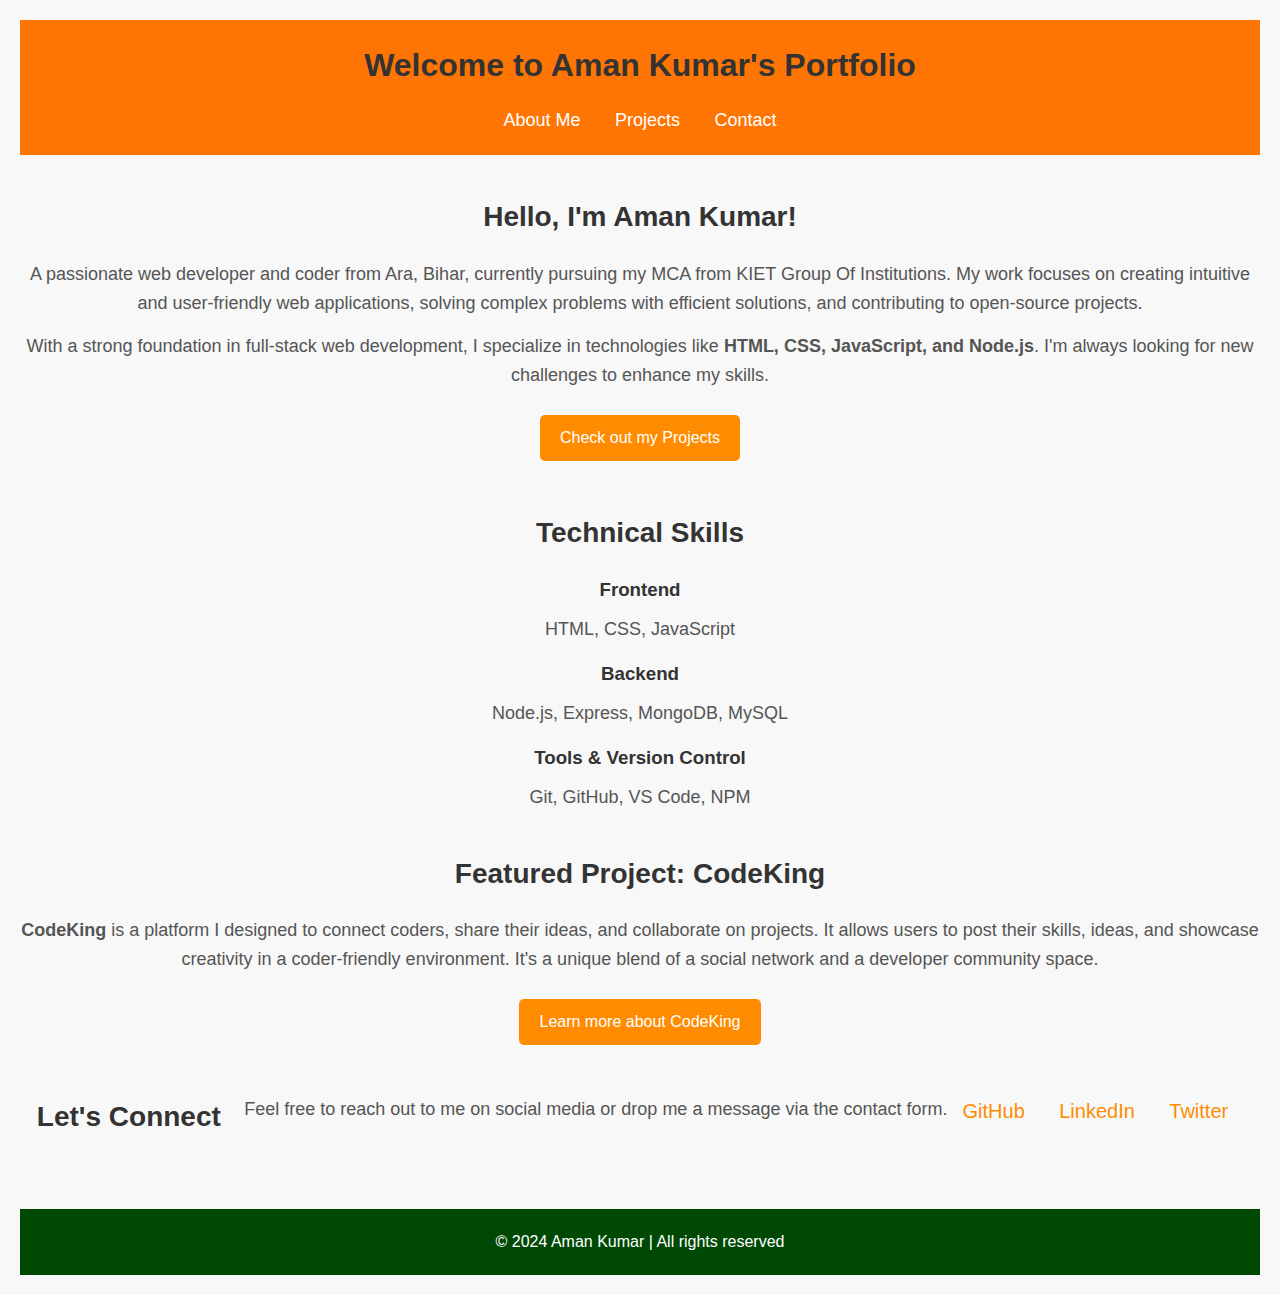
<file: index.html>
<!DOCTYPE html>
<html lang="en">

<head>
    <meta charset="UTF-8">
    <meta name="viewport" content="width=device-width, initial-scale=1.0">
    <title>Aman Kumar | Portfolio</title>
    <link rel="stylesheet" href="/css/style.css">
</head>

<body>
    <header>
        <h1>Welcome to Aman Kumar's Portfolio</h1>
        <nav>
            <a href="about.html">About Me</a>
            <a href="projects.html">Projects</a>
            <a href="contact.html">Contact</a>
        </nav>
    </header>

    <section class="intro">
        <h2>Hello, I'm Aman Kumar!</h2>
        <p>A passionate web developer and coder from Ara, Bihar, currently pursuing my MCA from KIET Group Of
            Institutions. My work focuses on creating intuitive and user-friendly web applications, solving complex
            problems with efficient solutions, and contributing to open-source projects.</p>
        <p>With a strong foundation in full-stack web development, I specialize in technologies like <strong>HTML, CSS,
                JavaScript, and Node.js</strong>. I'm always looking for new challenges to enhance my skills.</p>

        <a href="projects.html" class="btn">Check out my Projects</a>
    </section>

    <section class="skills">
        <h2>Technical Skills</h2>
        <div class="skills-list">
            <div class="skill-item">
                <h3>Frontend</h3>
                <p>HTML, CSS, JavaScript</p>
            </div>
            <div class="skill-item">
                <h3>Backend</h3>
                <p>Node.js, Express, MongoDB, MySQL</p>
            </div>
            <div class="skill-item">
                <h3>Tools & Version Control</h3>
                <p>Git, GitHub, VS Code, NPM</p>
            </div>
        </div>
    </section>

    <section class="featured-project">
        <h2>Featured Project: CodeKing</h2>
        <p><strong>CodeKing</strong> is a platform I designed to connect coders, share their ideas, and collaborate on
            projects. It allows users to post their skills, ideas, and showcase creativity in a coder-friendly
            environment. It's a unique blend of a social network and a developer community space.</p>
        <a href="projects.html#codeking" class="btn">Learn more about CodeKing</a>
    </section>

    <section class="social-links">
        <h2>Let's Connect&nbsp;&nbsp;&nbsp;</h2>
        <p>Feel free to reach out to me on social media or drop me a message via the contact form.</p>
        <div class="social-icons">
            <a href="https://github.com/amantaycon" target="_blank">GitHub</a>
            <a href="https://linkedin.com/in/amantaycon" target="_blank">LinkedIn</a>
            <a href="https://twitter.com/amantaycon" target="_blank">Twitter</a>
        </div>
    </section>

    <footer>
        <p>&copy; 2024 Aman Kumar | All rights reserved</p>
    </footer>
</body>

</html>
</file>
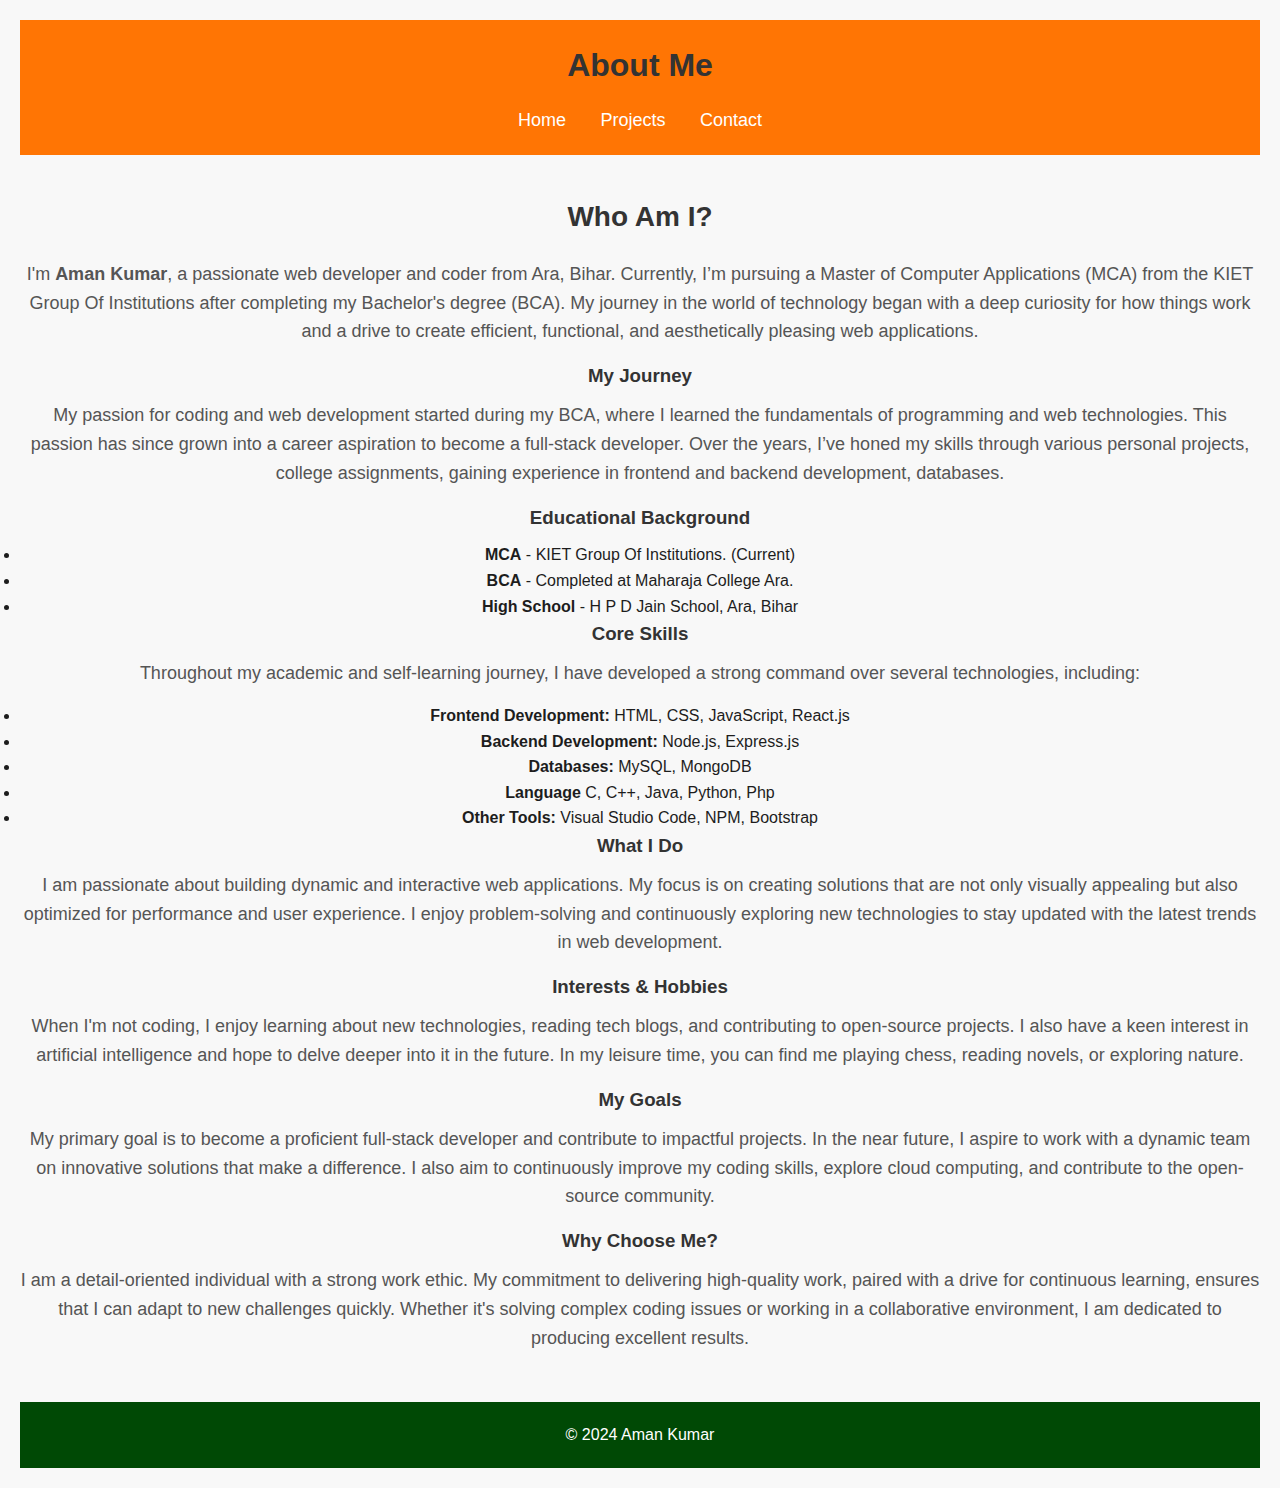
<file: about.html>
<!DOCTYPE html>
<html lang="en">

<head>
    <meta charset="UTF-8">
    <meta name="viewport" content="width=device-width, initial-scale=1.0">
    <title>About | Aman Kumar</title>
    <link rel="stylesheet" href="/css/style.css">
</head>

<body>
    <header>
        <h1>About Me</h1>
        <nav>
            <a href="index.html">Home</a>
            <a href="projects.html">Projects</a>
            <a href="contact.html">Contact</a>
        </nav>
    </header>

    <section class="about">
        <h2>Who Am I?</h2>
        <p>
            I'm <strong>Aman Kumar</strong>, a passionate web developer and coder from Ara, Bihar. Currently, I’m
            pursuing a Master of Computer Applications (MCA) from the KIET Group Of Institutions after completing my Bachelor's
            degree (BCA). My journey in the world of technology began with a deep curiosity for how things work and a
            drive to create efficient, functional, and aesthetically pleasing web applications.
        </p>

        <h3>My Journey</h3>
        <p>
            My passion for coding and web development started during my BCA, where I learned the fundamentals of
            programming and web technologies. This passion has since grown into a career aspiration to become a
            full-stack developer. Over the years, I’ve honed my skills through various personal projects, college
            assignments, gaining experience in frontend and backend development, databases.
        </p>

        <h3>Educational Background</h3>
        <ul>
            <li><strong>MCA</strong> - KIET Group Of Institutions. (Current)</li>
            <li><strong>BCA</strong> - Completed at Maharaja College Ara.
            </li>
            <li><strong>High School</strong> - H P D Jain School, Ara, Bihar</li>
        </ul>

        <h3>Core Skills</h3>
        <p>
            Throughout my academic and self-learning journey, I have developed a strong command over several
            technologies, including:
        </p>
        <ul>
            <li><strong>Frontend Development:</strong> HTML, CSS, JavaScript, React.js</li>
            <li><strong>Backend Development:</strong> Node.js, Express.js</li>
            <li><strong>Databases:</strong> MySQL, MongoDB</li>
            <li><strong>Language</strong> C, C++, Java, Python, Php</li>
            <li><strong>Other Tools:</strong> Visual Studio Code, NPM, Bootstrap</li>
        </ul>

        <h3>What I Do</h3>
        <p>
            I am passionate about building dynamic and interactive web applications. My focus is on creating solutions
            that are not only visually appealing but also optimized for performance and user experience. I enjoy
            problem-solving and continuously exploring new technologies to stay updated with the latest trends in web
            development.
        </p>

        <h3>Interests & Hobbies</h3>
        <p>
            When I'm not coding, I enjoy learning about new technologies, reading tech blogs, and contributing to
            open-source projects. I also have a keen interest in artificial intelligence and hope to delve deeper into
            it in the future. In my leisure time, you can find me playing chess, reading novels, or exploring nature.
        </p>

        <h3>My Goals</h3>
        <p>
            My primary goal is to become a proficient full-stack developer and contribute to impactful projects. In the
            near future, I aspire to work with a dynamic team on innovative solutions that make a difference. I also aim
            to continuously improve my coding skills, explore cloud computing, and contribute to the open-source
            community.
        </p>

        <h3>Why Choose Me?</h3>
        <p>
            I am a detail-oriented individual with a strong work ethic. My commitment to delivering high-quality work,
            paired with a drive for continuous learning, ensures that I can adapt to new challenges quickly. Whether
            it's solving complex coding issues or working in a collaborative environment, I am dedicated to producing
            excellent results.
        </p>
    </section>

    <footer>
        <p>&copy; 2024 Aman Kumar</p>
    </footer>
</body>

</html>
</file>
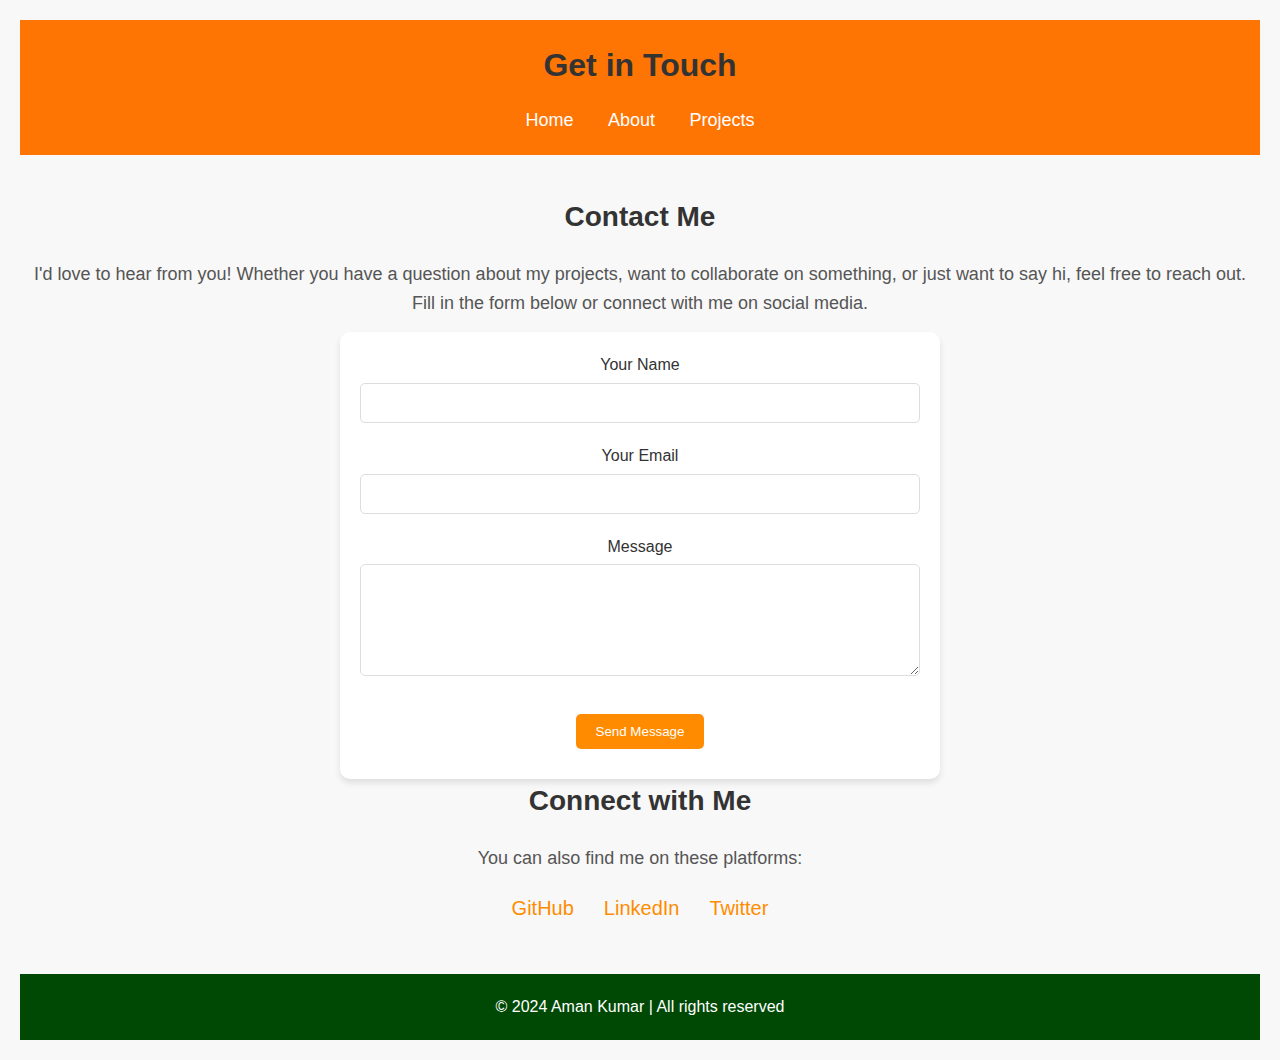
<file: contact.html>
<!DOCTYPE html>
<html lang="en">

<head>
  <meta charset="UTF-8">
  <meta name="viewport" content="width=device-width, initial-scale=1.0">
  <title>Contact | Aman Kumar</title>
  <link rel="stylesheet" href="/css/style.css">
</head>

<body>
  <header>
    <h1>Get in Touch</h1>
    <nav>
      <a href="index.html">Home</a>
      <a href="about.html">About</a>
      <a href="projects.html">Projects</a>
    </nav>
  </header>

  <section class="contact-section">
    <h2>Contact Me</h2>
    <p>
      I'd love to hear from you! Whether you have a question about my projects, want to collaborate on something, or
      just want to say hi, feel free to reach out. Fill in the form below or connect with me on social media.
    </p>

    <form action="mailto:youremail@example.com" method="post" enctype="text/plain" class="contact-form">
      <div class="form-group">
        <label for="name">Your Name</label>
        <input type="text" id="name" name="name" required>
      </div>

      <div class="form-group">
        <label for="email">Your Email</label>
        <input type="email" id="email" name="email" required>
      </div>

      <div class="form-group">
        <label for="message">Message</label>
        <textarea id="message" name="message" rows="5" required></textarea>
      </div>

      <button type="submit" class="btn">Send Message</button>
    </form>

    <!-- Social Links -->
    <h2>Connect with Me</h2>
    <p>You can also find me on these platforms:</p>
    <div class="social-links">
      <a href="https://github.com/amantaycon" target="_blank">GitHub</a>
      <a href="https://linkedin.com/in/amantaycon" target="_blank">LinkedIn</a>
      <a href="https://twitter.com/amantaycon" target="_blank">Twitter</a>
    </div>
  </section>

  <footer>
    <p>&copy; 2024 Aman Kumar | All rights reserved</p>
  </footer>
</body>

</html>
</file>
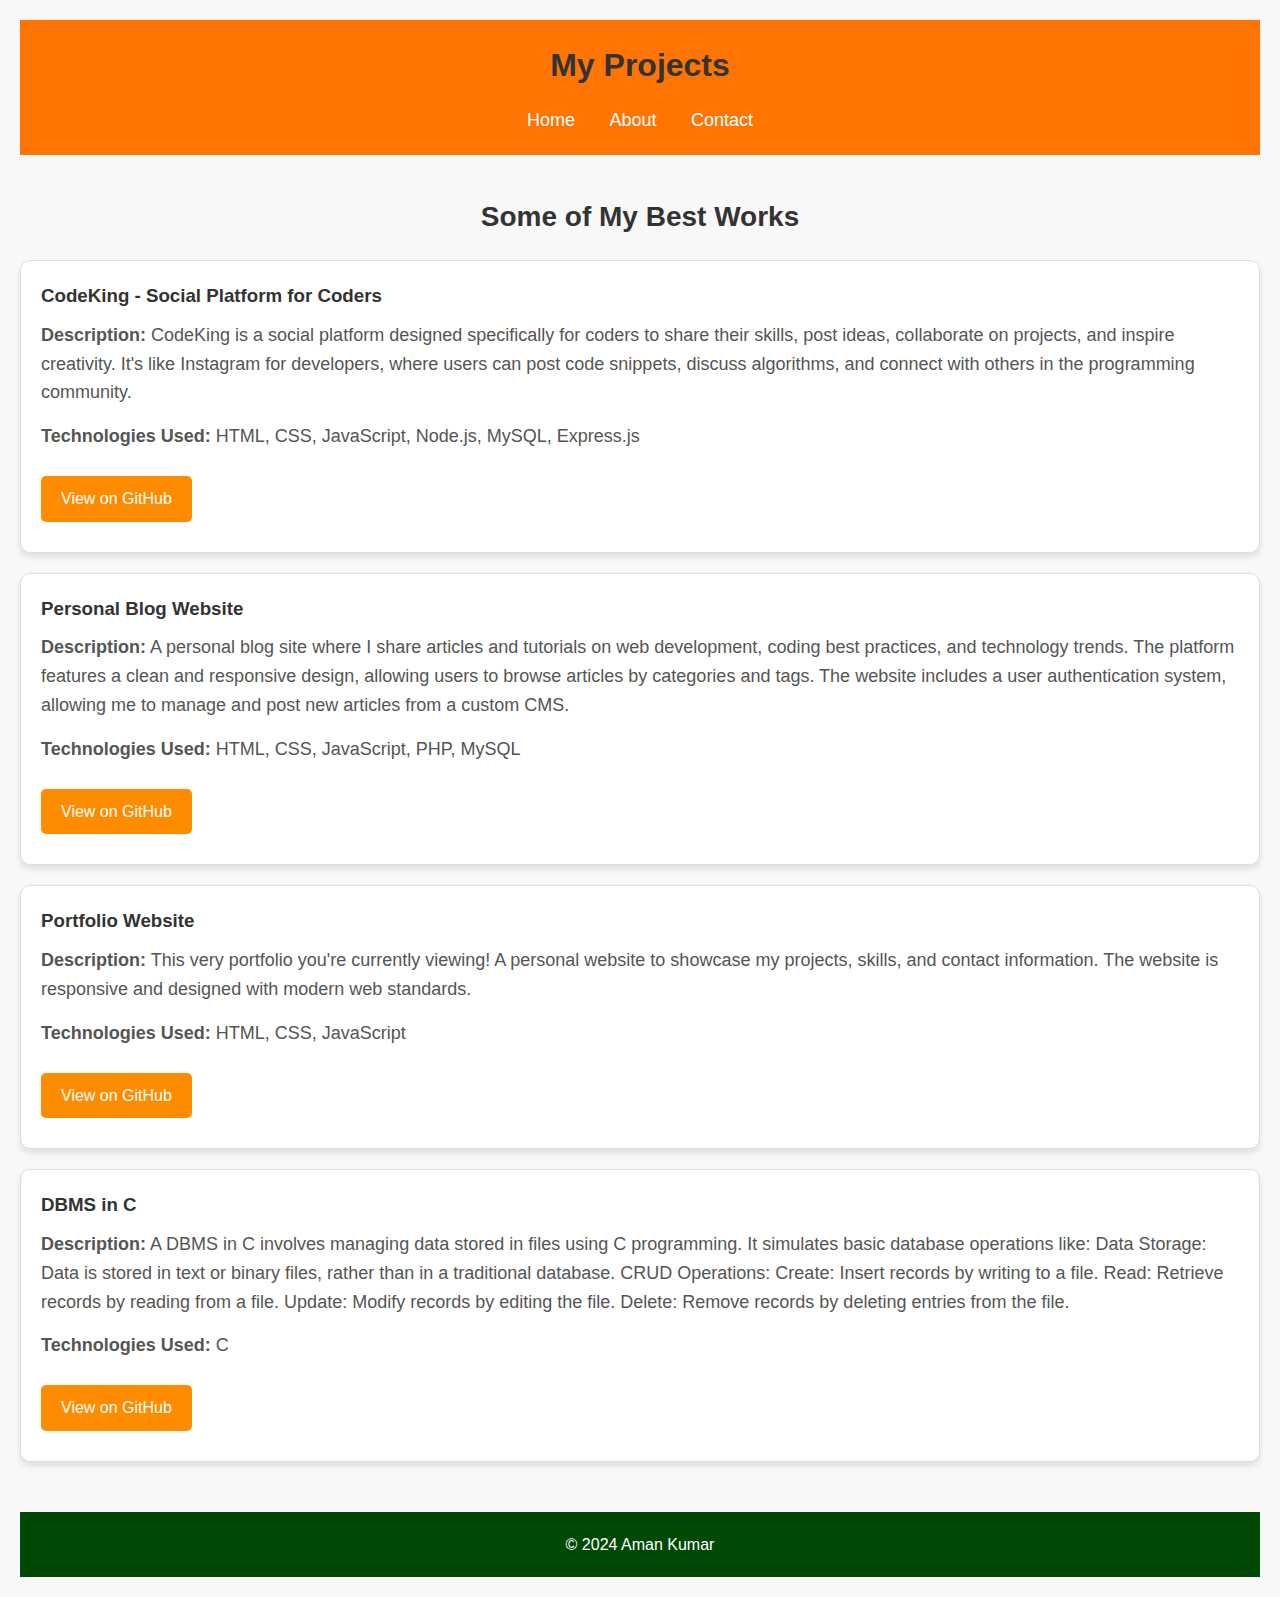
<file: projects.html>
<!DOCTYPE html>
<html lang="en">

<head>
  <meta charset="UTF-8">
  <meta name="viewport" content="width=device-width, initial-scale=1.0">
  <title>Projects | Aman Kumar</title>
  <link rel="stylesheet" href="/css/style.css">
</head>

<body>
  <header>
    <h1>My Projects</h1>
    <nav>
      <a href="index.html">Home</a>
      <a href="about.html">About</a>
      <a href="contact.html">Contact</a>
    </nav>
  </header>

  <section class="projects">
    <h2>Some of My Best Works</h2>

    <div class="project-item">
      <h3>CodeKing - Social Platform for Coders</h3>
      <p>
        <strong>Description:</strong> CodeKing is a social platform designed specifically for coders to share their
        skills, post ideas, collaborate on projects, and inspire creativity. It's like Instagram for developers, where
        users can post code snippets, discuss algorithms, and connect with others in the programming community.
      </p>
      <p>
        <strong>Technologies Used:</strong> HTML, CSS, JavaScript, Node.js, MySQL, Express.js
      </p>
      <a href="/" target="_blank" class="btn">View on GitHub</a>
    </div>

    <div class="project-item">
      <h3>Personal Blog Website</h3>
      <p>
        <strong>Description:</strong> A personal blog site where I share articles and tutorials on web development,
        coding best practices, and technology trends. The platform features a clean and responsive design, allowing
        users to browse articles by categories and tags. The website includes a user authentication system, allowing me
        to manage and post new articles from a custom CMS.
      </p>
      <p>
        <strong>Technologies Used:</strong> HTML, CSS, JavaScript, PHP, MySQL
      </p>
      <a href="/" target="_blank" class="btn">View on GitHub</a>
    </div>

    <div class="project-item">
      <h3>Portfolio Website</h3>
      <p>
        <strong>Description:</strong> This very portfolio you're currently viewing! A personal website to showcase my
        projects, skills, and contact information. The website is responsive and designed with modern web standards.
      </p>
      <p>
        <strong>Technologies Used:</strong> HTML, CSS, JavaScript
      </p>
      <a href="/" target="_blank" class="btn">View on GitHub</a>
    </div>
    <div class="project-item">
      <h3>DBMS in C</h3>
      <p>
        <strong>Description:</strong> A DBMS in C involves managing data stored in files using C programming. It
        simulates basic database operations like:

        Data Storage: Data is stored in text or binary files, rather than in a traditional database.
        CRUD Operations:
        Create: Insert records by writing to a file.
        Read: Retrieve records by reading from a file.
        Update: Modify records by editing the file.
        Delete: Remove records by deleting entries from the file.
      </p>
      <p>
        <strong>Technologies Used:</strong> C
      </p>
      <a href="/" target="_blank" class="btn">View on GitHub</a>
    </div>
  </section>

  <footer>
    <p>&copy; 2024 Aman Kumar</p>
  </footer>
</body>

</html>
</file>
<file: css/style.css>
* {
  margin: 0;
  padding: 0;
  box-sizing: border-box;
  font-family: 'Arial', sans-serif;
}

body {
  line-height: 1.6;
  background-color: rgb(248, 248, 248);
  color: rgb(29, 29, 29);
  padding: 20px;
}

h1,
h2,
h3 {
  color: #333;
  margin-bottom: 10px;
}

p {
  margin-bottom: 15px;
}

header {
  text-align: center;
  padding: 20px;
  background-color: rgb(255, 117, 4);
  color: rgb(255, 255, 255);
}

header nav {
  margin-top: 15px;
}

header nav a {
  color: rgb(255, 255, 255);
  text-decoration: none;
  margin: 0 15px;
  font-size: 18px;
  transition: color 0.3s;
}

header nav a:hover {
  color: rgb(54, 30, 0);
}

/* Sections */
section {
  margin: 40px 0;
  text-align: center;
}

section h2 {
  margin-bottom: 20px;
  font-size: 28px;
  color: rgb(51, 51, 51);
}

section p {
  font-size: 18px;
  color: rgb(85, 85, 85);
}

.btn {
  display: inline-block;
  background-color: rgb(255, 140, 0);
  color: rgb(255, 255, 255);
  padding: 10px 20px;
  margin: 10px 0;
  border: none;
  text-decoration: none;
  cursor: pointer;
  border-radius: 5px;
  transition: background-color 0.3s;
}

.btn:hover {
  background-color: rgb(230, 126, 34);
}

.project-item {
  background-color: rgb(255, 255, 255);
  padding: 20px;
  margin: 20px 0;
  border: 1px solid rgb(221, 221, 221);
  border-radius: 10px;
  box-shadow: 0 4px 6px rgba(0, 0, 0, 0.1);
  text-align: left;
}

.project-item h3 {
  margin-bottom: 10px;
  color: rgb(51, 51, 51);
}

.project-item p {
  color: rgb(85, 85, 85);
}

.project-item .btn {
  margin-top: 10px;
}

.contact-form {
  max-width: 600px;
  margin: 0 auto;
  background-color: rgb(255, 255, 255);
  padding: 20px;
  border-radius: 10px;
  box-shadow: 0 4px 6px rgba(0, 0, 0, 0.1);
}

.contact-form .form-group {
  margin-bottom: 20px;
}

.contact-form label {
  display: block;
  margin-bottom: 5px;
  color: #333;
}

.contact-form input,
.contact-form textarea {
  width: 100%;
  padding: 10px;
  border: 1px solid rgb(221, 221, 221);
  border-radius: 5px;
  font-size: 16px;
}

.contact-form input:focus,
.contact-form textarea:focus {
  outline: none;
  border-color: rgb(255, 140, 0);
}

.social-links {
  display: flex;
  justify-content: center;
  margin-top: 20px;
}

.social-links a {
  color: rgb(255, 140, 0);
  text-decoration: none;
  margin: 0 15px;
  font-size: 20px;
  transition: color 0.3s;
}

.social-links a:hover {
  color: rgb(230, 126, 34);
}


footer {
  text-align: center;
  margin-top: 50px;
  padding: 20px;
  background-color: rgb(0, 73, 5);
  color: rgb(255, 255, 255);
}

footer p {
  margin: 0;
}

@media (max-width: 768px) {
  .project-item {
    text-align: center;
  }

  header nav a {
    display: block;
    margin: 10px 0;
    font-size: 16px;
  }
}
</file>
